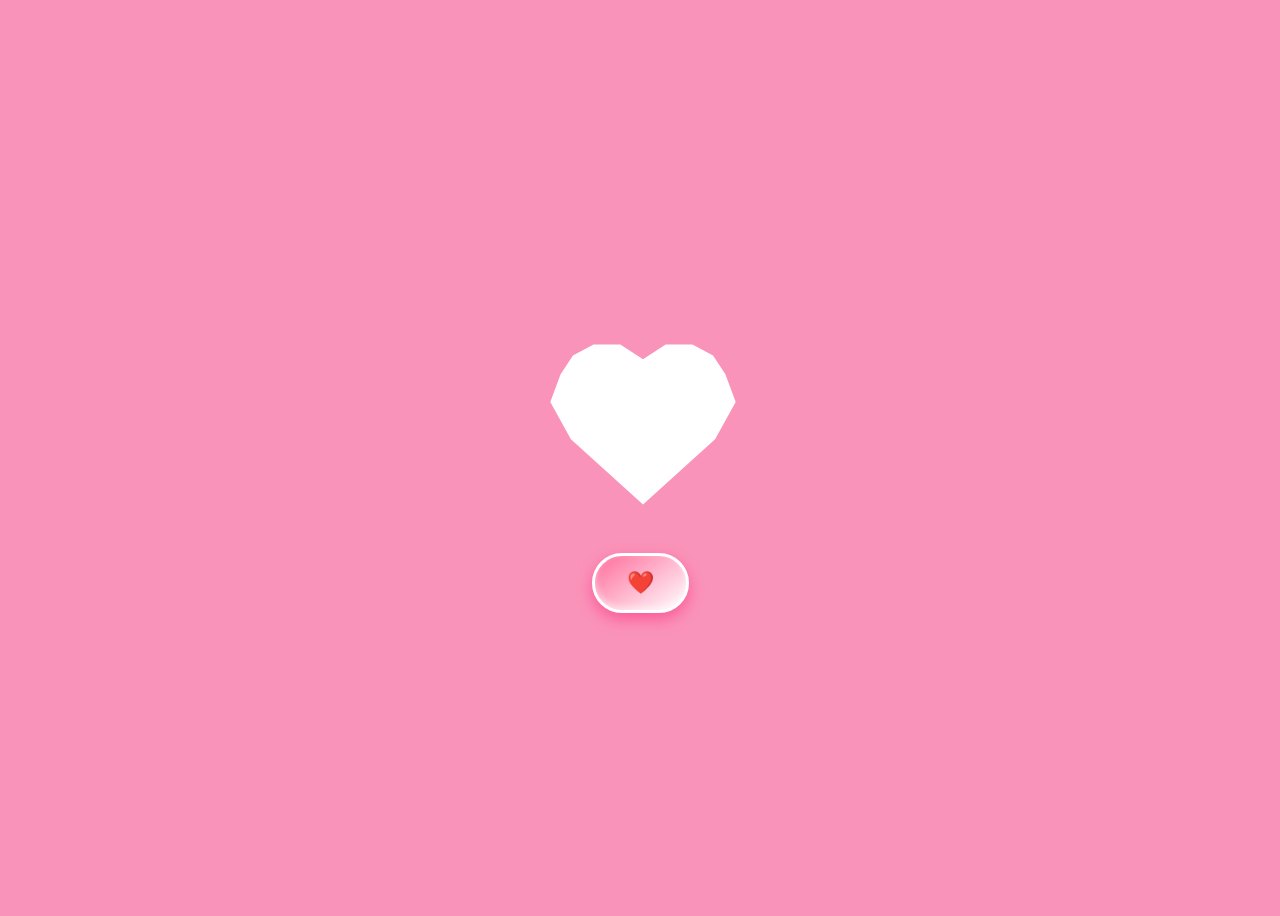
<file: index.html>
<!DOCTYPE html>
<html lang="vi">
<head>
  <meta charset="UTF-8" />
  <meta name="viewport" content="width=device-width, initial-scale=1.0" />
  <link href="https://fonts.googleapis.com/css2?family=Pacifico&family=Poppins:wght@400;600&display=swap" rel="stylesheet" />
  <title>Fill your heart with sincere love ❤️ </title>
  <link rel="stylesheet" href="./style/style.css">
</head>
<body>
  <div class="heart-container" id="heartContainer">
    <div class="heart" id="heart">
      <div class="fill" id="fill"></div>
    </div>
  </div>

  <button id="fillBtn">❤️</button>
  <button id="giftBtn">🎁</button>
  <audio id="popbtn" src="./style/pop.mp3"></audio>
  <audio id="tadabtn" src="./style/tada.mp3"></audio>

  <script src="./style/script.js"></script>
</body>
</html>
</file>
<file: style/style.css>
body {
    display: flex;
    flex-direction: column;
    align-items: center;
    justify-content: center;
    height: 100vh;
    background: #fa93b9;
    font-family: "Poppins", sans-serif;
    overflow: hidden;
}

.heart-container {
    position: relative;
    width: 200px;
    height: 220px;
    margin-bottom: 30px;
}

.heart {
    position: absolute;
    bottom: 0;
    left: 0;
    width: 100%;
    height: 180px;
    background-color: white;
    clip-path: polygon(
    50% 12%, 61% 4%, 74% 4%, 84% 10%, 90% 20%, 95% 35%, 
    85% 55%, 50% 90%, 15% 55%, 5% 35%, 10% 20%, 16% 10%, 
    26% 4%, 39% 4%
    );
    border: 3px solid #ff4d6d;
    border-radius: 10px;
    overflow: hidden;
    transform-origin: center;
    transition: transform 0.15s ease, box-shadow 0.3s ease;
    box-shadow: 0 6px 20px rgba(255, 100, 150, 0.4);
}

.heart.pump {
    transform: scale(1.1);
}

.fill {
    position: absolute;
    bottom: 0;
    left: 0;
    width: 100%;
    height: 0%;
    background: linear-gradient(to top, #ff1a1a, #ff7a7a);
    transition: height 0.25s cubic-bezier(0.68, -0.55, 0.27, 1.55);
    z-index: -1;
}

#fillBtn, #giftBtn {
    position: relative;
    padding: 14px 32px;
    font-size: 22px;
    font-weight: bold;
    background: linear-gradient(145deg, #ff6b9b, #ffffff);
    border: 3px solid #ffffff;
    border-radius: 50px;
    color: white;
    cursor: pointer;
    box-shadow: 0 6px 15px rgba(255, 0, 100, 0.4),
                inset 0 -3px 6px rgba(255, 255, 255, 0.5);
    transition: transform 0.15s ease, box-shadow 0.25s ease, filter 0.25s ease;
    animation: bounce 2s ease-in-out infinite;
}

#fillBtn:hover, #giftBtn:hover {
    transform: scale(1.05);
    filter: brightness(1.1);
    box-shadow: 0 8px 20px rgba(255, 80, 150, 0.6);
}

#fillBtn:active, #giftBtn:active {
    transform: scale(0.9);
    box-shadow: inset 0 3px 8px rgba(255, 255, 255, 0.3);
}

#giftBtn {
    display: none;
    background: linear-gradient(145deg, #ffee00, #ff9ac7);
    font-size: 20px;
}

.emoji {
    position: absolute;
    font-size: 28px;
    animation: floatUp 1.3s ease-out forwards;
    user-select: none;
    pointer-events: none;
    opacity: 0.9;
}

@keyframes floatUp {
    0% { transform: translateY(0) scale(1); opacity: 1; }
    60% { transform: translateY(-80px) scale(1.3); opacity: 1; }
    100% { transform: translateY(-150px) scale(0.7); opacity: 0; }
}

.heart.full {
    animation: glow 1.5s ease-in-out infinite alternate,
                float 2.5s ease-in-out infinite,
                heartbeat 1.2s ease-in-out infinite;
}

@keyframes glow {
    from { box-shadow: 0 0 15px rgba(255, 120, 160, 0.5); }
    to   { box-shadow: 0 0 25px rgba(255, 80, 140, 0.9); }
}

@keyframes float {
    0%, 100% { transform: translateY(0); }
    50% { transform: translateY(-8px); }
}

@keyframes heartbeat {
    0%, 100% { transform: scale(1); }
    25% { transform: scale(1.1); }
    40% { transform: scale(0.95); }
    60% { transform: scale(1.05); }
    80% { transform: scale(0.98); }
}

@keyframes bounce {
    0%, 100% { transform: translateY(0); }
    50% { transform: translateY(-6px); }
}

.congrats {
    position: absolute;
    top: -40px;
    left: 50%;
    transform: translateX(-50%);
    font-size: 28px;
    font-weight: 700;
    color: #ff3c7c;
    text-shadow: 0 0 10px rgba(255, 80, 140, 0.8);
    opacity: 0;
    animation: showCongrats 2s ease forwards;
    pointer-events: none;
    font-family: 'Pacifico', cursive;
}

@keyframes showCongrats {
    0% { opacity: 0; transform: translate(-50%, -10px) scale(0.8); }
    30% { opacity: 1; transform: translate(-50%, -20px) scale(1.1); }
    70% { opacity: 1; transform: translate(-50%, -20px) scale(1); }
    100% { opacity: 0; transform: translate(-50%, -10px) scale(0.9); }
}
</file>
